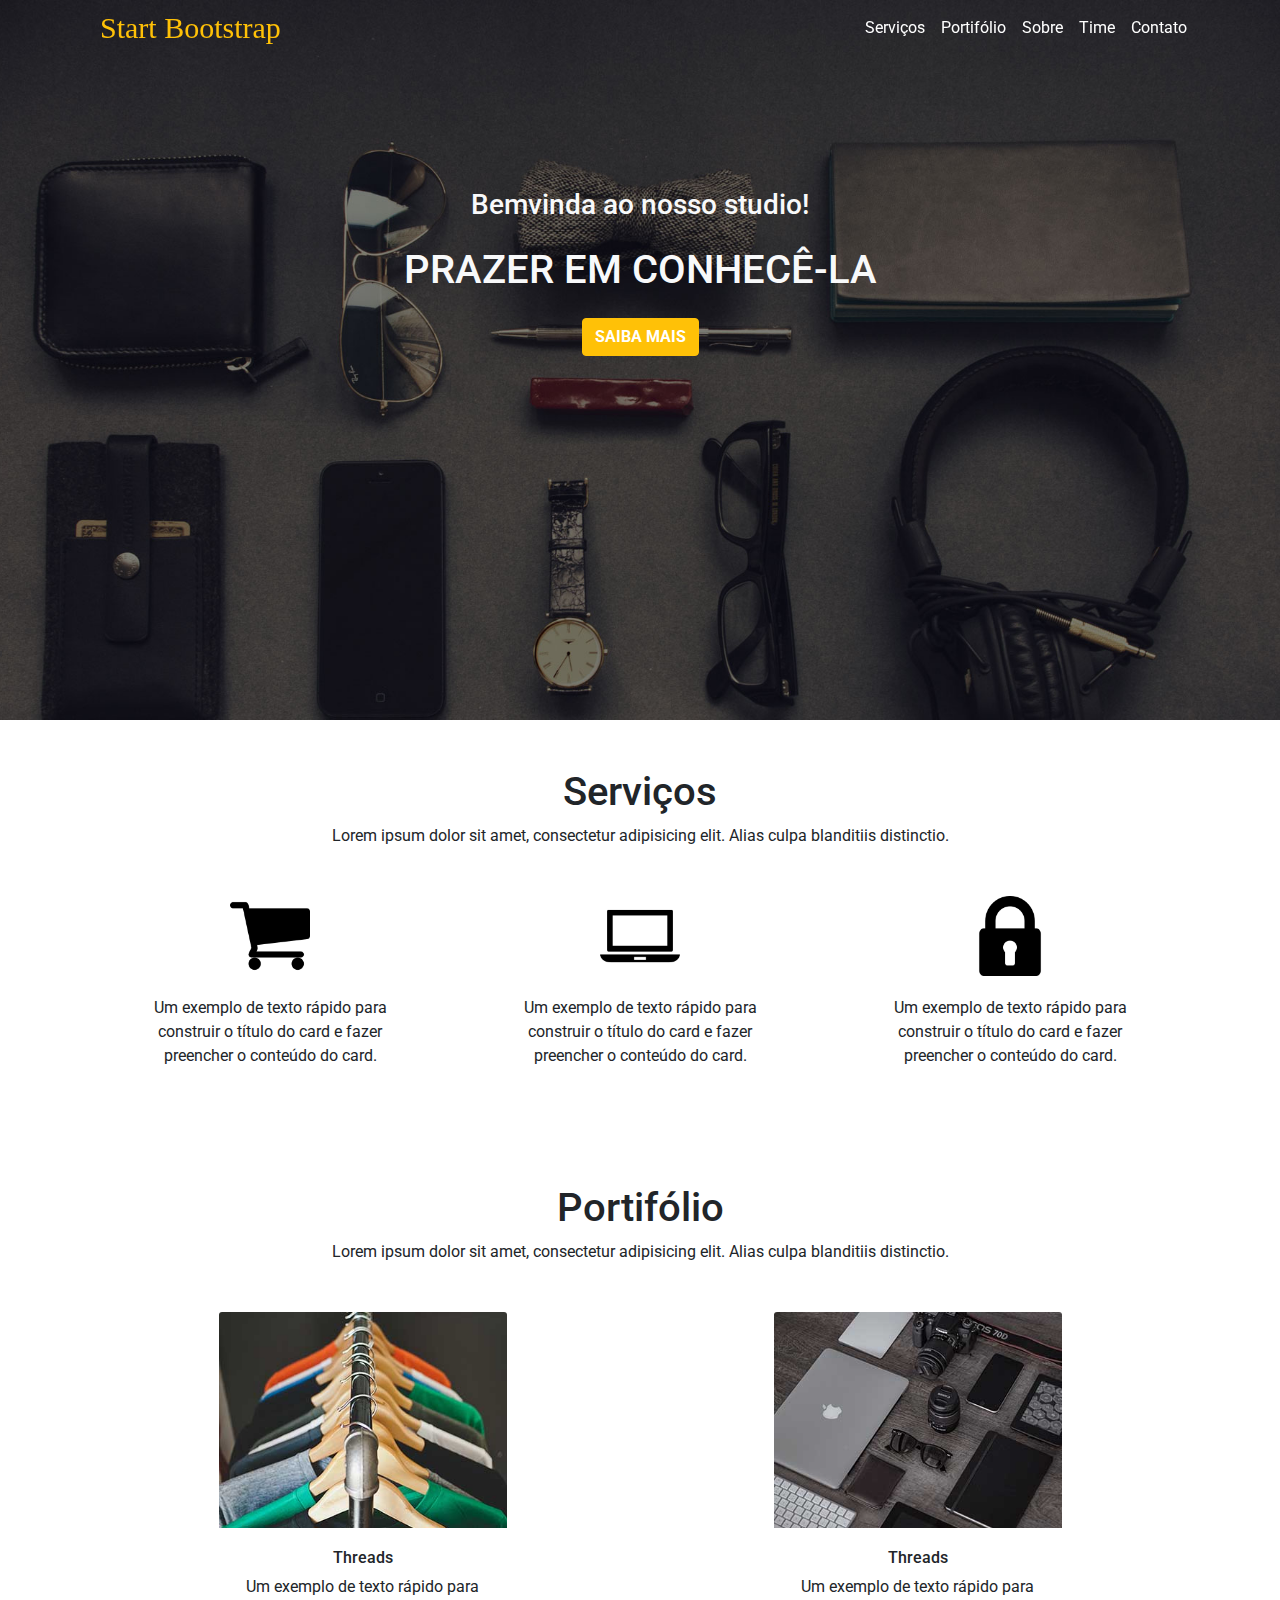
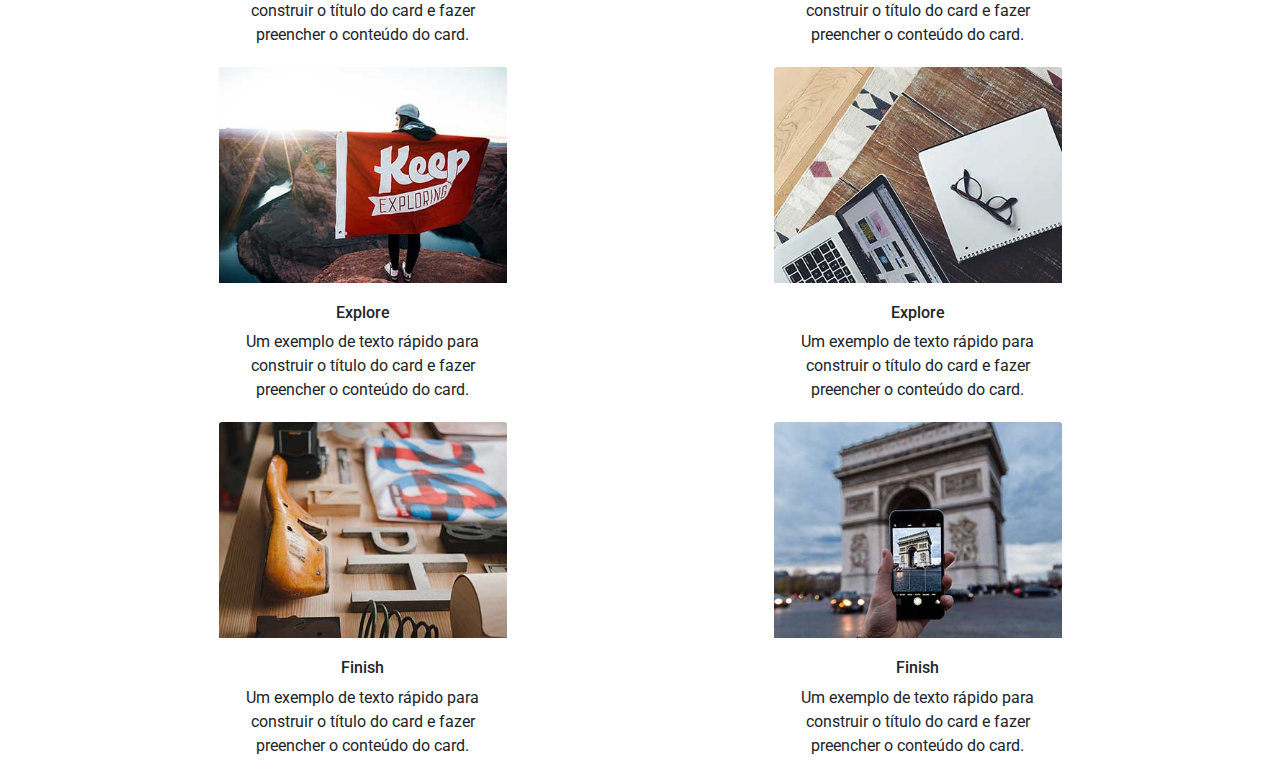
<file: portifólio/index.html>
<!DOCTYPE html>
<html lang="pt-br">
<head>
    <meta charset="UTF-8">
    <meta name="viewport" content="width=device-width, initial-scale=1.0">
    <meta http-equiv="X-UA-Compatible" content="ie=edge">
    <link href="https://fonts.googleapis.com/css?family=Permanent+Marker|Roboto" rel="stylesheet">
    <title>Document</title>
    <link rel="stylesheet" href="css/bootstrap.min.css">
    <link rel="stylesheet" href="css/style.css">
</head>
<body>
    <nav class="navbar navbar-expand-lg navbar-light bg-transparent bg d-flex align-items-start">
        <div class="container fixed-top">
            <a class="navbar-brand logo text-warning container" href="#">Start Bootstrap</a>
            <button class="navbar-toggler" type="button" data-toggle="collapse" data-target="#navbarNav" aria-controls="navbarNav" aria-expanded="false" aria-label="Alterna navegação">
                <span class="navbar-toggler-icon"></span>
            </button>
            <div class="collapse navbar-collapse justify-content-end" id="navbarNav">
                <ul class="navbar-nav">
                    <li class="nav-item">
                        <a class="nav-link text-white" href="#servicos">Serviços <span class="sr-only">(Página atual)</span></a>
                    </li>
                    <li class="nav-item">
                        <a class="nav-link text-white" href="#">Portifólio</a>
                    </li>
                    <li class="nav-item">
                        <a class="nav-link text-white" href="#">Sobre</a>
                    </li>
                    <li class="nav-item">
                        <a class="nav-link text-white" href="#">Time</a>
                    </li>
                    <li class="nav-item active">
                        <a class="nav-link text-white" href="#">Contato</a>
                    </li>
                </ul>
            </div>
        </div>
        <div class="texto-header text-light">
            <h3 >Bemvinda ao nosso studio!</h3>
            <h1 class="text-uppercase p-3">Prazer em conhecê-la</h1>
            <button class="btn btn-warning text-center text-white text-uppercase font-weight-bold">Saiba mais</button>
        </div>
    </nav>
    
    <section id="servicos" class="container text-center">
        <div class="my-5">
            <h1>Serviços</h1>
            <p>Lorem ipsum dolor sit amet, consectetur adipisicing elit. Alias culpa blanditiis distinctio.</p>
        </div>
    </section>
    
    <section class="container d-flex justify-content-around text-center">
        <div style="width: 18rem;">
            <img class="card-img-top img-card" src="assets/shopping-cart-black-shape.png" alt="Imagem de capa do card">
            <div class="card-body">
                <p class="card-text">Um exemplo de texto rápido para construir o título do card e fazer preencher o conteúdo do card.</p>
            </div>
        </div>
        <div style="width: 18rem;">
            <img class="card-img-top img-card" src="assets/laptop.png" alt="Imagem de capa do card">
            <div class="card-body">
                <p class="card-text">Um exemplo de texto rápido para construir o título do card e fazer preencher o conteúdo do card.</p>
            </div>
        </div>
        <div style="width: 18rem;">
            <img class="card-img-top img-card" src="assets/locked-padlock.png" alt="Imagem de capa do card">
            <div class="card-body">
                <p class="card-text">Um exemplo de texto rápido para construir o título do card e fazer preencher o conteúdo do card.</p>
            </div>
        </div>
    </section>
    
    <section id="portifolio" class="container text-center pt-5">
        <div class="my-5">
            <h1>Portifólio</h1>
            <p>Lorem ipsum dolor sit amet, consectetur adipisicing elit. Alias culpa blanditiis distinctio.</p>
        </div>
    </section>
    
    <section class="container d-flex justify-content-around text-center">
        <div>
            <div style="width: 18rem;">
                <img class="card-img-top" src="assets/01-thumbnail.jpg" alt="Imagem de capa do card">
                <div class="card-body">
                    <h6>Threads</h6>
                    <p class="card-text">Um exemplo de texto rápido para construir o título do card e fazer preencher o conteúdo do card.</p>
                </div>
            </div>
            <div style="width: 18rem;">
                <img class="card-img-top" src="assets/02-thumbnail.jpg" alt="Imagem de capa do card">
                <div class="card-body">
                    <h6>Explore</h6>
                    <p class="card-text">Um exemplo de texto rápido para construir o título do card e fazer preencher o conteúdo do card.</p>
                </div>
            </div>
            <div style="width: 18rem;">
                <img class="card-img-top" src="assets/03-thumbnail.jpg" alt="Imagem de capa do card">
                <div class="card-body">
                    <h6>Finish</h6>
                    <p class="card-text">Um exemplo de texto rápido para construir o título do card e fazer preencher o conteúdo do card.</p>
                </div>
            </div>
        </div>
        <div>
            <div style="width: 18rem;">
                <img class="card-img-top" src="assets/04-thumbnail.jpg" alt="Imagem de capa do card">
                <div class="card-body">
                    <h6>Threads</h6>
                    <p class="card-text">Um exemplo de texto rápido para construir o título do card e fazer preencher o conteúdo do card.</p>
                </div>
            </div>
            <div style="width: 18rem;">
                <img class="card-img-top" src="assets/05-thumbnail.jpg" alt="Imagem de capa do card">
                <div class="card-body">
                    <h6>Explore</h6>
                    <p class="card-text">Um exemplo de texto rápido para construir o título do card e fazer preencher o conteúdo do card.</p>
                </div>
            </div>
            <div style="width: 18rem;">
                <img class="card-img-top" src="assets/06-thumbnail.jpg" alt="Imagem de capa do card">
                <div class="card-body">
                    <h6>Finish</h6>
                    <p class="card-text">Um exemplo de texto rápido para construir o título do card e fazer preencher o conteúdo do card.</p>
                </div>
            </div>
        </div>
    </section>
    
    <!-- JAVASCRIPT E BOOTSTRAP -->
    
    <script src="js/jquery-3.4.1.min.js"></script>
    <script src="js/bootstrap.min.js"></script>
</body>
</html>
</file>
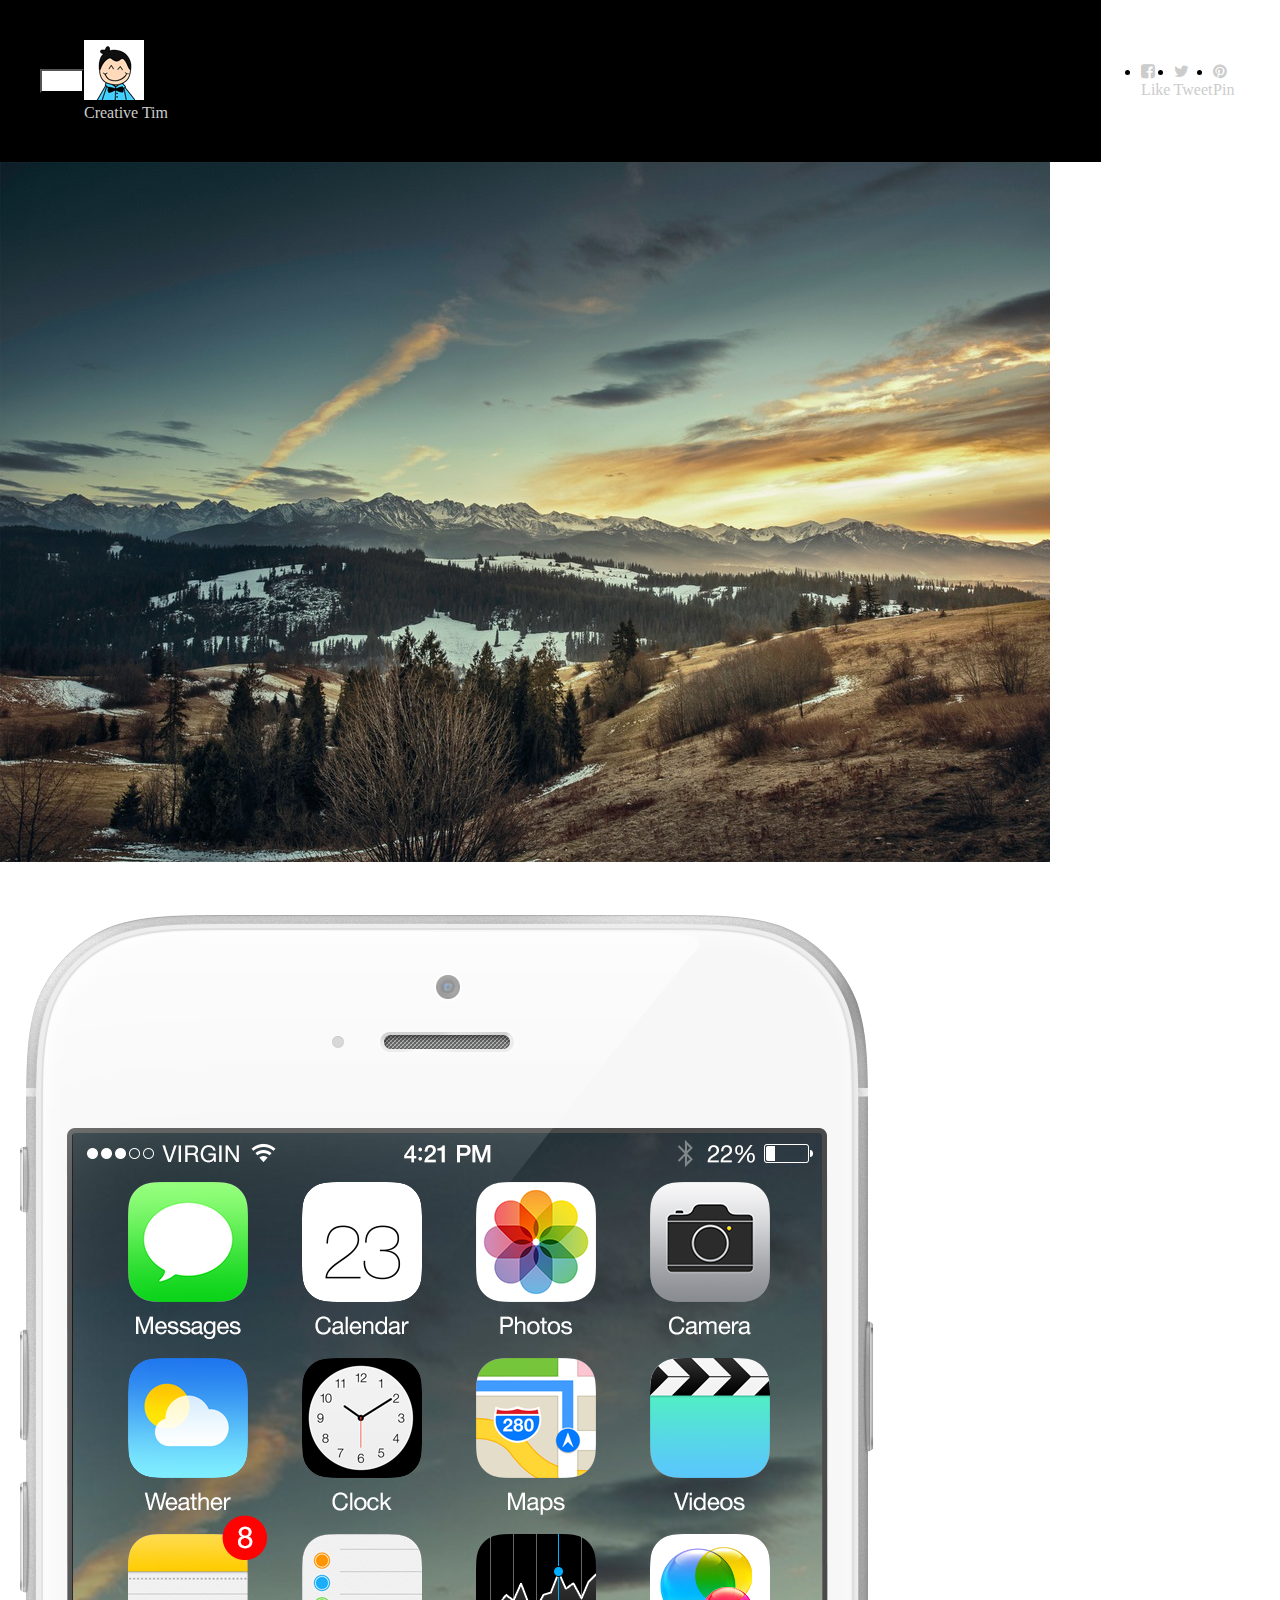
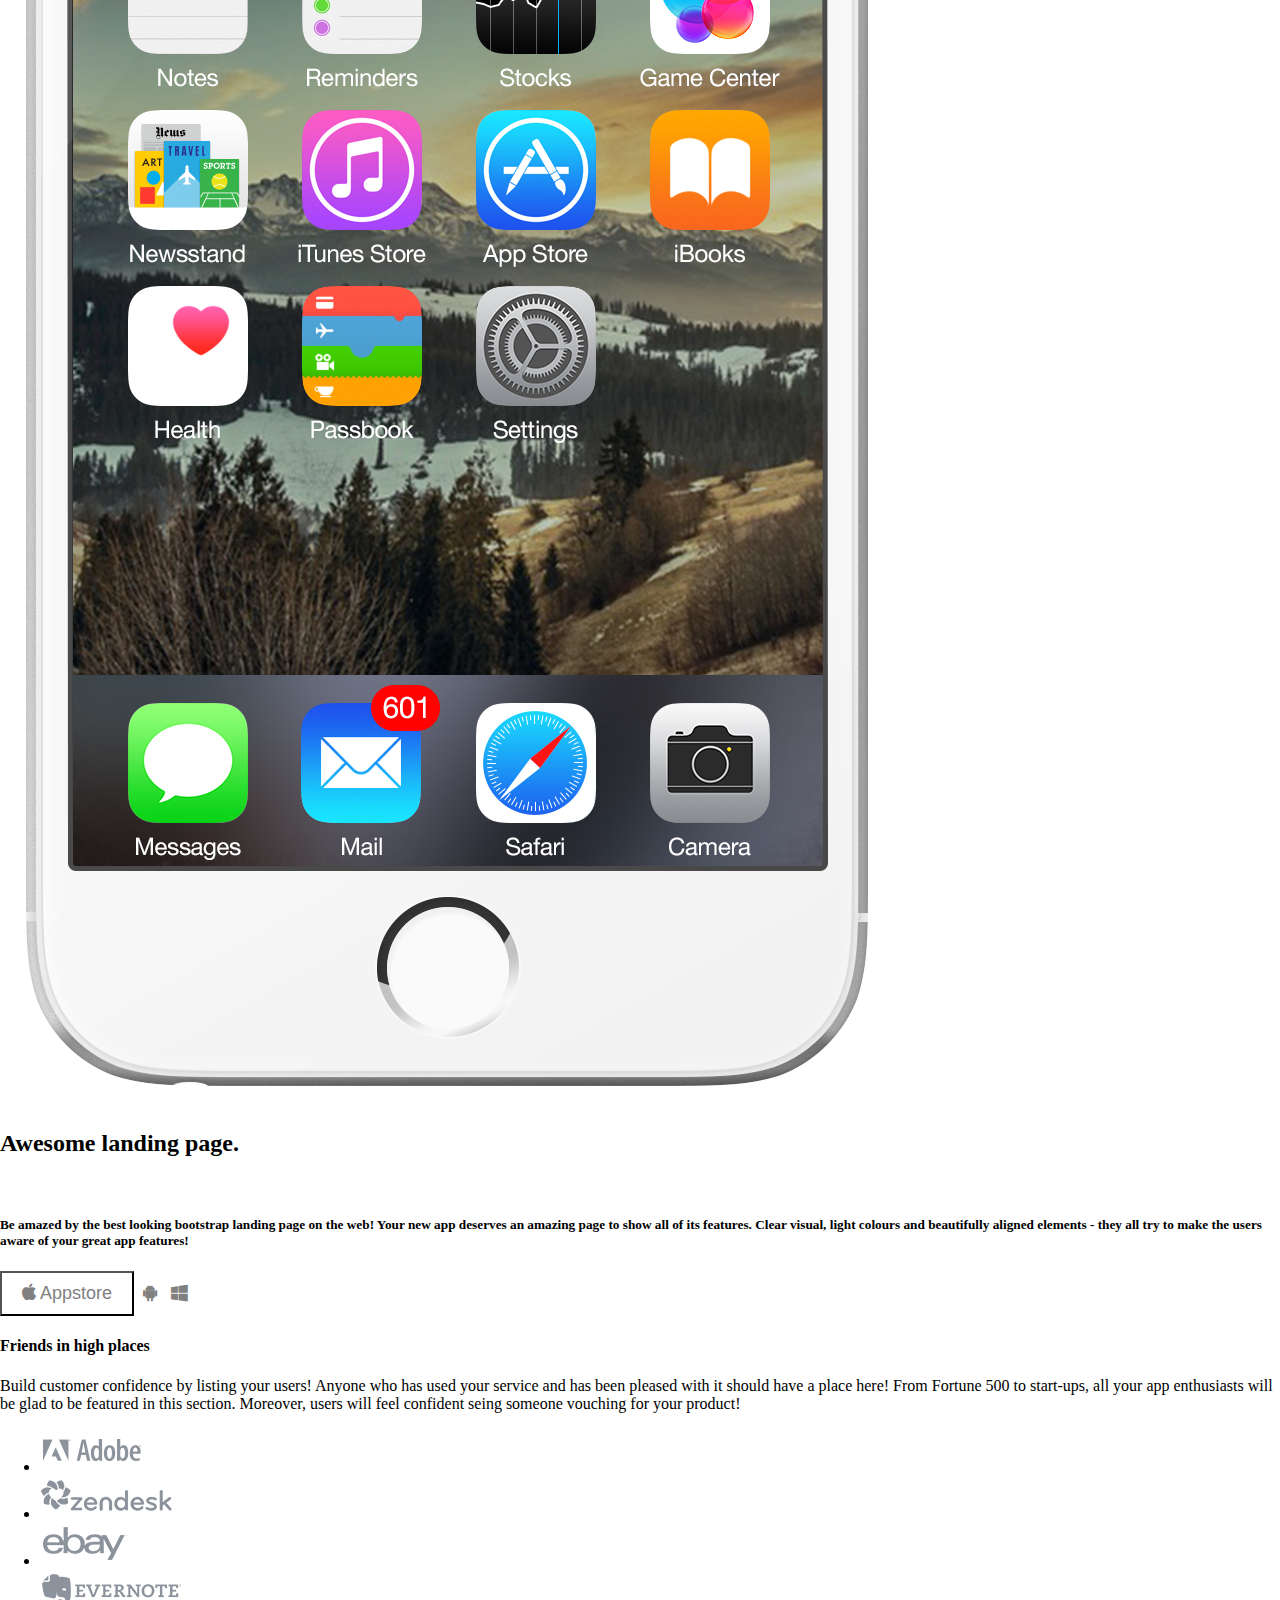
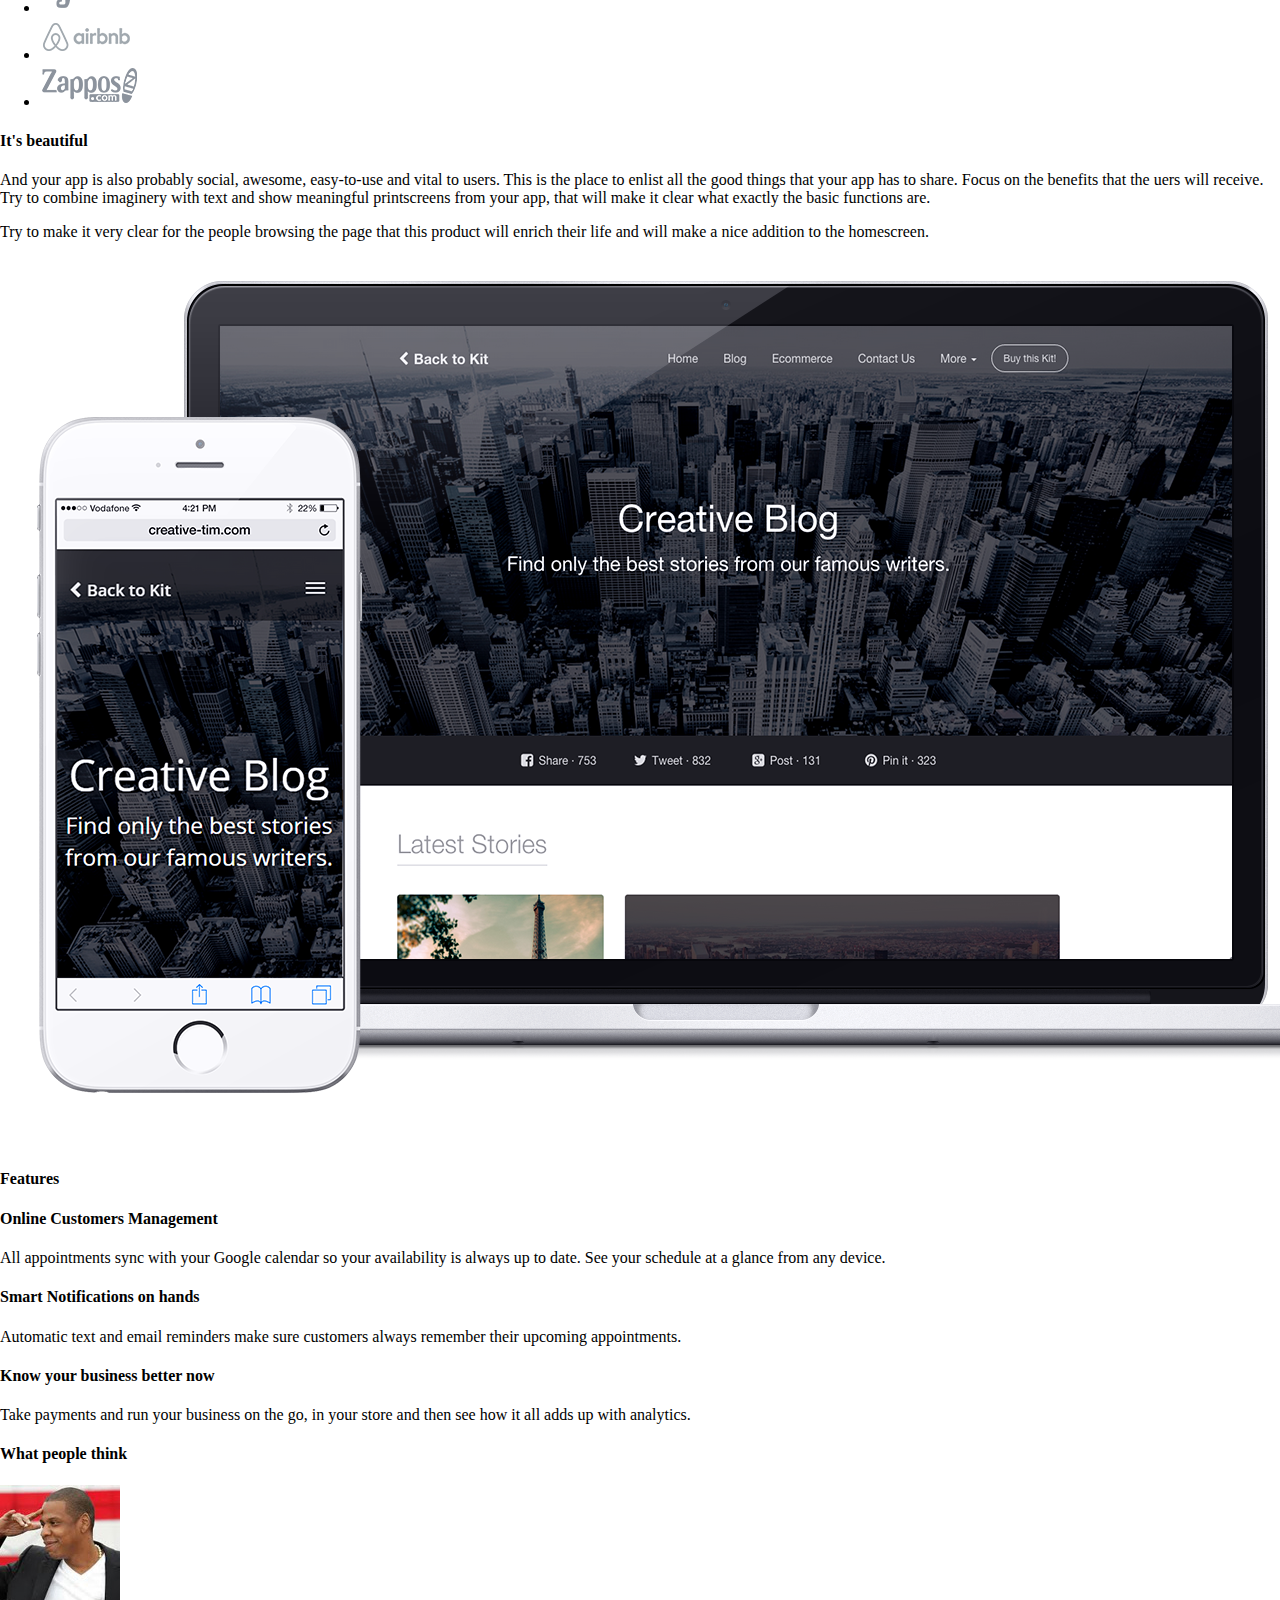
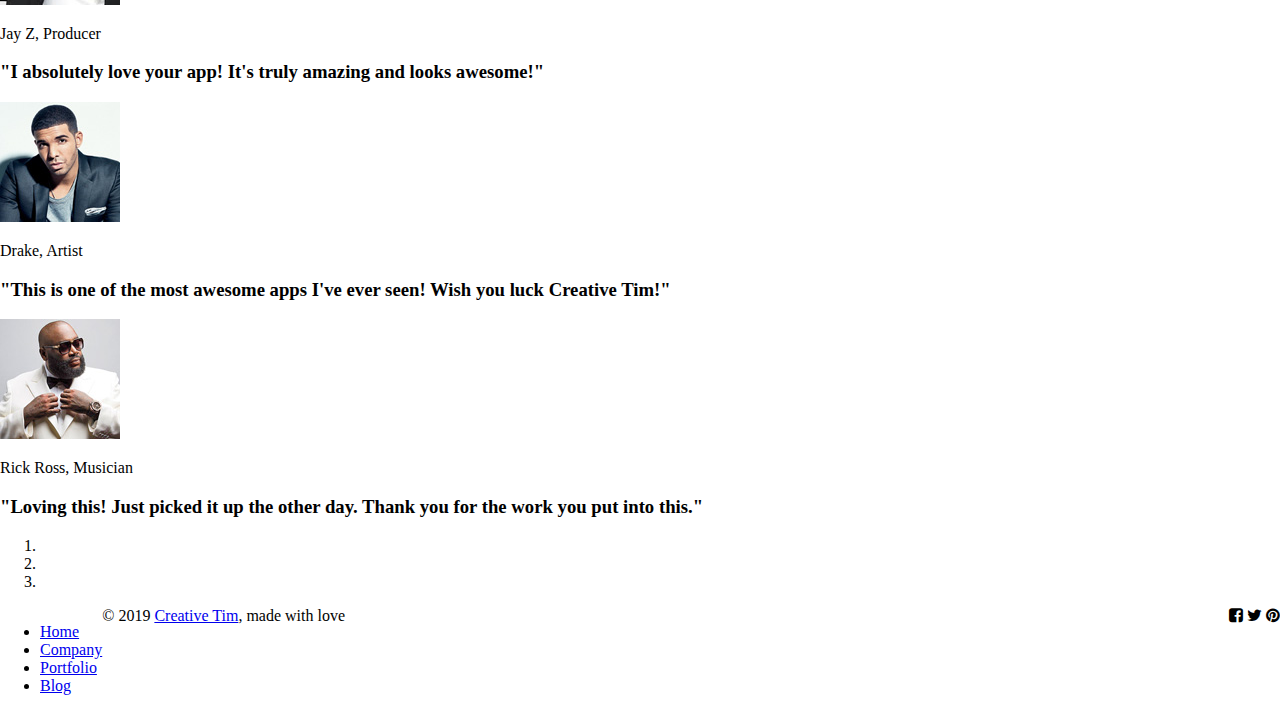
<file: site institucional/index.html>
<!doctype html>
<html lang="en">
<head>
    <meta charset="utf-8" />
    <link rel="icon" type="image/png" href="images/favicon.ico">
    <meta http-equiv="X-UA-Compatible" content="IE=edge,chrome=1"/>
    <title>Awesome Landing Page by Creative Tim</title>
    <meta content='width=device-width, initial-scale=1.0, maximum-scale=1.0, user-scalable=0' name='viewport'/>
    <meta name="viewport" content="width=device-width"/>
    
    <!--     Fonts and icons     -->
    <link href="http://maxcdn.bootstrapcdn.com/font-awesome/4.2.0/css/font-awesome.min.css" rel="stylesheet">
    <link href='http://fonts.googleapis.com/css?family=Open+Sans:300italic,400,300' rel='stylesheet' type='text/css'>
    
    <link rel="stylesheet" href="style/style.css">
</head>
<body class="landing-page">
    
    <!-- INÍCIO HEADER -->
    
    <nav class="navbar navbar-transparent navbar-top" role="navigation">
        <div class="container">
            <!-- Brand and toggle get grouped for better mobile display -->
            <div class="navbar-header">
                <button id="menu-toggle" class="btn1" type="button" class="navbar-toggle" data-toggle="collapse" data-target="#example">
                    <span class="sr-only">Toggle navigation</span>
                    <span class="icon-bar bar1"></span>
                    <span class="icon-bar bar2"></span>
                    <span class="icon-bar bar3"></span>
                </button>
                <a href="http://www.creative-tim.com">
                    <div class="logo-container">
                        <div class="logo">
                            <img src="images/new_logo.png" alt="Creative Tim Logo">
                        </div>
                        <div class="brand">
                            Creative Tim
                        </div>
                    </div>
                </a>
            </div>
            <!-- Collect the nav links, forms, and other content for toggling -->
            <div class="collapse navbar-collapse" id="example" >
                <ul class="nav navbar-nav navbar-right">
                    <li>
                        <a href="#">
                            <i class="fa fa-facebook-square"></i>
                            Like
                        </a>
                    </li>
                    <li>
                        <a href="#">
                            <i class="fa fa-twitter"></i>
                            Tweet
                        </a>
                    </li>
                    <li>
                        <a href="#">
                            <i class="fa fa-pinterest"></i>
                            Pin
                        </a>
                    </li>
                </ul>
            </div>
            <!-- /.navbar-collapse -->
        </div>
    </nav>
    <div class="wrapper">
        <div class="parallax filter-gradient blue" data-color="blue">
            <div class="parallax-background">
                <img class="parallax-background-image" src="images/bg3.jpg">
            </div>
            <div class= "container">
                <div class="row">
                    <div class="col-md-5 hidden-xs">
                        <div class="parallax-image">
                            <img class="phone" src="images/iphone3.png" style="margin-top: 20px"/>
                        </div>
                    </div>
                    <div class="col-md-6 col-md-offset-1">
                        <div class="description">
                            <h2>Awesome landing page.</h2>
                            <br>
                            <h5>Be amazed by the best looking bootstrap landing page on the web! Your new app deserves an amazing page to show all of its features. Clear visual, light colours and beautifully aligned elements - they all try to make the users aware of your great app features!</h5>
                        </div>
                        <div class="buttons">
                            <button class="btn1 btn-fill btn-neutral">
                                <i class="fa fa-apple"></i> Appstore
                            </button>
                            <button class="btn2 btn-simple btn-neutral">
                                <i class="fa fa-android"></i>
                            </button>
                            <button class="btn2 btn-simple btn-neutral">
                                <i class="fa fa-windows"></i>
                            </button>
                        </div>
                    </div>
                </div>
            </div>
        </div>
        <div class="section section-gray section-clients">
            <div class="container text-center">
                <h4 class="header-text">Friends in high places</h4>
                <p>
                    Build customer confidence by listing your users! Anyone who has used your service and has been pleased with it should have a place here! From Fortune 500 to start-ups, all your app enthusiasts will be glad to be featured in this section. Moreover, users will feel confident seing someone vouching for your product!<br>
                </p>
                <div class="logos">
                    <ul class="list-unstyled">
                        <li ><img src="images/adobe.png"/></li>
                        <li ><img src="images/zendesk.png"/></li>
                        <li ><img src="images/ebay.png"/></i>
                            <li ><img src="images/evernote.png"/></li>
                            <li ><img src="images/airbnb.png"/></li>
                            <li ><img src="images/zappos.png"/></li>
                        </ul>
                    </div>
                </div>
            </div>
            <div class="section section-presentation">
                <div class="container">
                    <div class="row">
                        <div class="col-md-6">
                            <div class="description">
                                <h4 class="header-text">It's beautiful</h4>
                                <p>And your app is also probably social, awesome, easy-to-use and vital to users. This is the place to enlist all the good things that your app has to share. Focus on the benefits that the uers will receive. Try to combine imaginery with text and show meaningful printscreens from your app, that will make it clear what exactly the basic functions are. </p>
                                <p>Try to make it very clear for the people browsing the page that this product will enrich their life and will make a nice addition to the homescreen.
                                    <p>
                                    </div>
                                </div>
                                <div class="col-md-5 col-md-offset-1 hidden-xs">
                                    <img src="images/mac.png"/>
                                </div>
                            </div>
                        </div>
                    </div>
                    <div class="section section-features">
                        <div class="container">
                            <h4 class="header-text text-center">Features</h4>
                            <div class="row">
                                <div class="col-md-4">
                                    <div class="card card-blue">
                                        <div class="icon">
                                            <i class="pe-7s-note2"></i>
                                        </div>
                                        <div class="text">
                                            <h4>Online Customers Management</h4>
                                            <p>All appointments sync with your Google calendar so your availability is always up to date. See your schedule at a glance from any device.</p>
                                        </div>
                                    </div>
                                </div>
                                <div class="col-md-4">
                                    <div class="card card-blue">
                                        <div class="icon">
                                            <i class="pe-7s-bell"></i>
                                        </div>
                                        <h4>Smart Notifications on hands</h4>
                                        <p>Automatic text and email reminders make sure customers always remember their upcoming appointments.</p>
                                    </div>
                                </div>
                                <div class="col-md-4">
                                    <div class="card card-blue">
                                        <div class="icon">
                                            <i class="pe-7s-graph1"></i>
                                        </div>
                                        <h4>Know your business better now</h4>
                                        <p>Take payments and run your business on the go, in your store and then see how it all adds up with analytics.</p>
                                    </div>
                                </div>
                            </div>
                        </div>
                    </div>
                    <div class="section section-testimonial">
                        <div class="container">
                            <h4 class="header-text text-center">What people think</h4>
                            <div id="carousel-example-generic" class="carousel fade" data-ride="carousel">
                                <!-- Wrapper for slides -->
                                <div class="carousel-inner" role="listbox">
                                    <div class="item">
                                        <div class="mask">
                                            <img src="images/face-4.jpg">
                                        </div>
                                        <div class="carousel-testimonial-caption">
                                            <p>Jay Z, Producer</p>
                                            <h3>"I absolutely love your app! It's truly amazing and looks awesome!"</h3>
                                        </div>
                                    </div>
                                    <div class="item active">
                                        <div class="mask">
                                            <img src="images/face-3.jpg">
                                        </div>
                                        <div class="carousel-testimonial-caption">
                                            <p>Drake, Artist</p>
                                            <h3>"This is one of the most awesome apps I've ever seen! Wish you luck Creative Tim!"</h3>
                                        </div>
                                    </div>
                                    <div class="item">
                                        <div class="mask">
                                            <img src="images/face-2.jpg">
                                        </div>
                                        <div class="carousel-testimonial-caption">
                                            <p>Rick Ross, Musician</p>
                                            <h3>"Loving this! Just picked it up the other day. Thank you for the work you put into this."</h3>
                                        </div>
                                    </div>
                                </div>
                                <ol class="carousel-indicators carousel-indicators-blue">
                                    <li data-target="#carousel-example-generic" data-slide-to="0" class="active"></li>
                                    <li data-target="#carousel-example-generic" data-slide-to="1"></li>
                                    <li data-target="#carousel-example-generic" data-slide-to="2"></li>
                                </ol>
                            </div>
                        </div>
                    </div>
                    <footer class="footer">
                        <div class="container">
                            <nav class="pull-left">
                                <ul>
                                    <li>
                                        <a href="#">
                                            Home
                                        </a>
                                    </li>
                                    <li>
                                        <a href="#">
                                            Company
                                        </a>
                                    </li>
                                    <li>
                                        <a href="#">
                                            Portfolio
                                        </a>
                                    </li>
                                    <li>
                                        <a href="#">
                                            Blog
                                        </a>
                                    </li>
                                </ul>
                            </nav>
                            <div class="social-area pull-right">
                                <a class="btn btn-social btn-facebook btn-simple">
                                    <i class="fa fa-facebook-square"></i>
                                </a>
                                <a class="btn btn-social btn-twitter btn-simple">
                                    <i class="fa fa-twitter"></i>
                                </a>
                                <a class="btn btn-social btn-pinterest btn-simple">
                                    <i class="fa fa-pinterest"></i>
                                </a>
                            </div>
                            <div class="copyright">
                                &copy; 2019 <a href="#">Creative Tim</a>, made with love
                            </div>
                        </div>
                    </footer>
                </div>
                
            </body>
            </html>
</file>
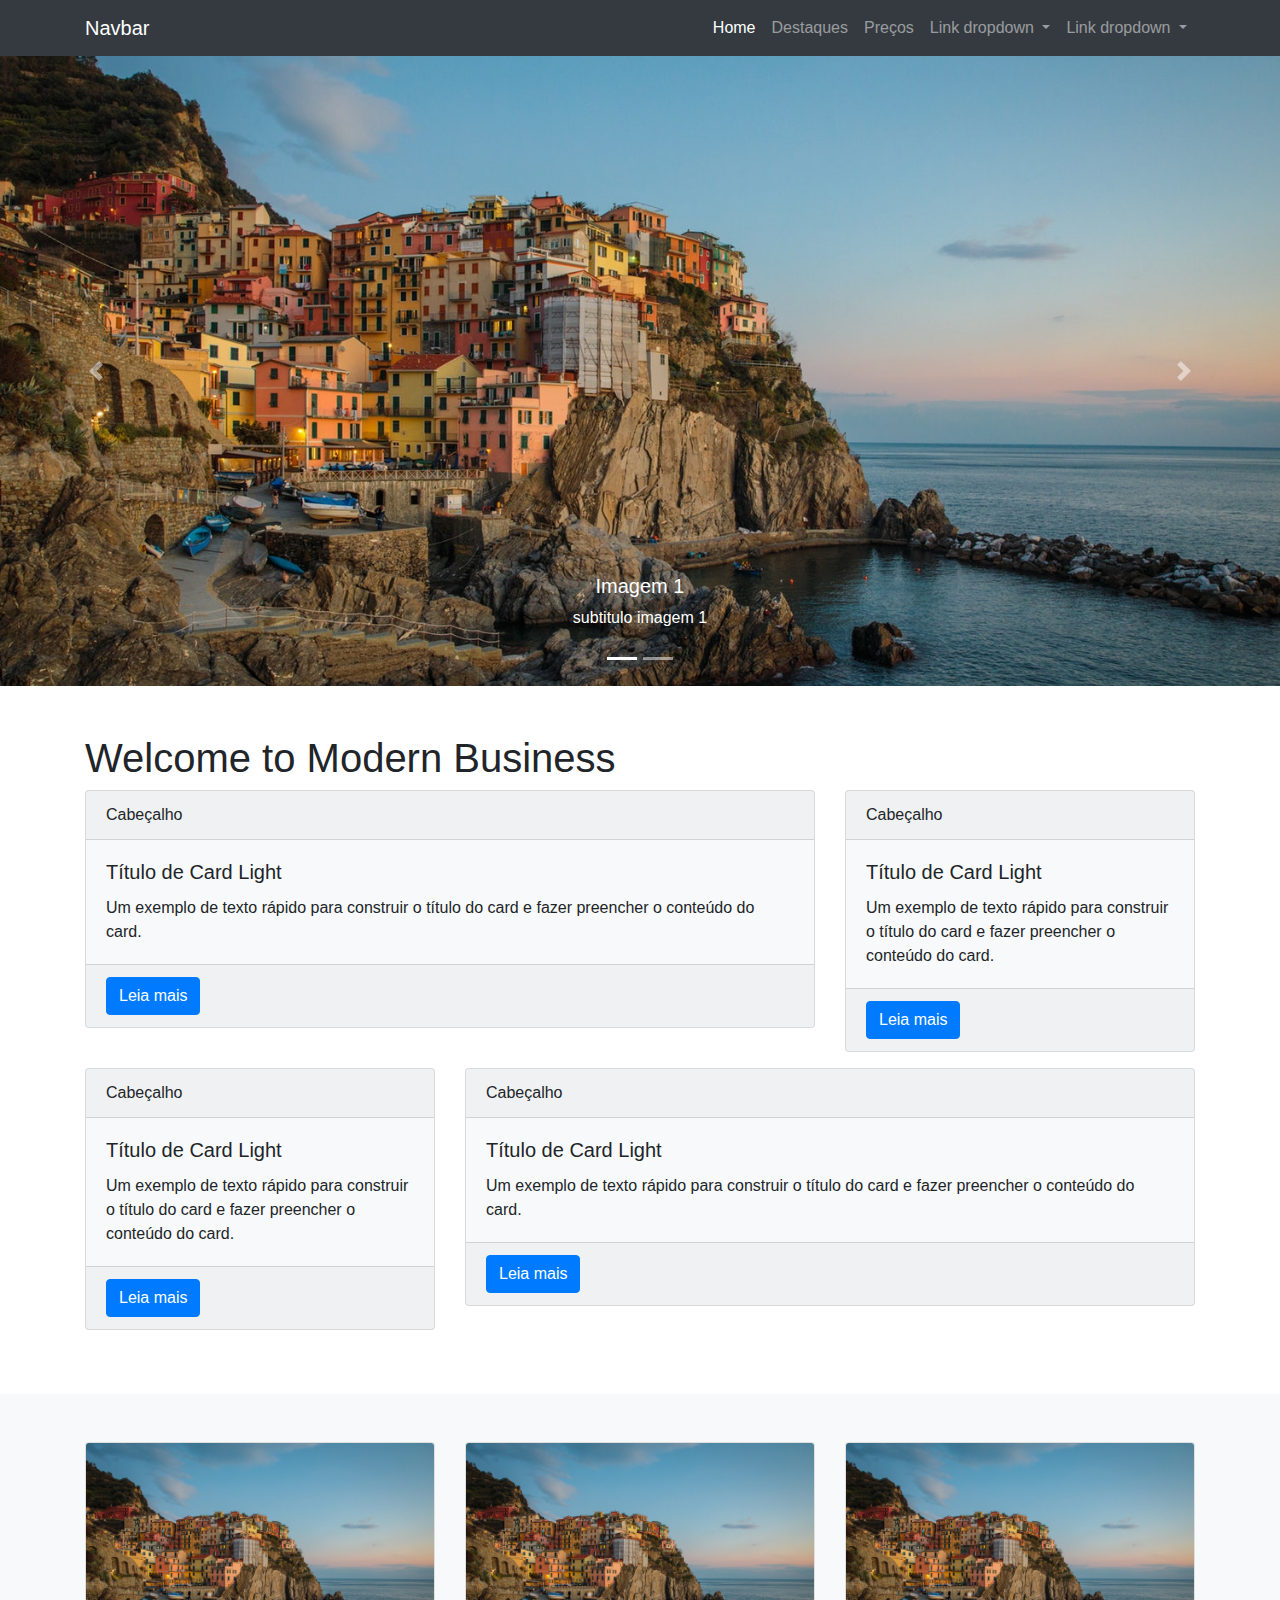
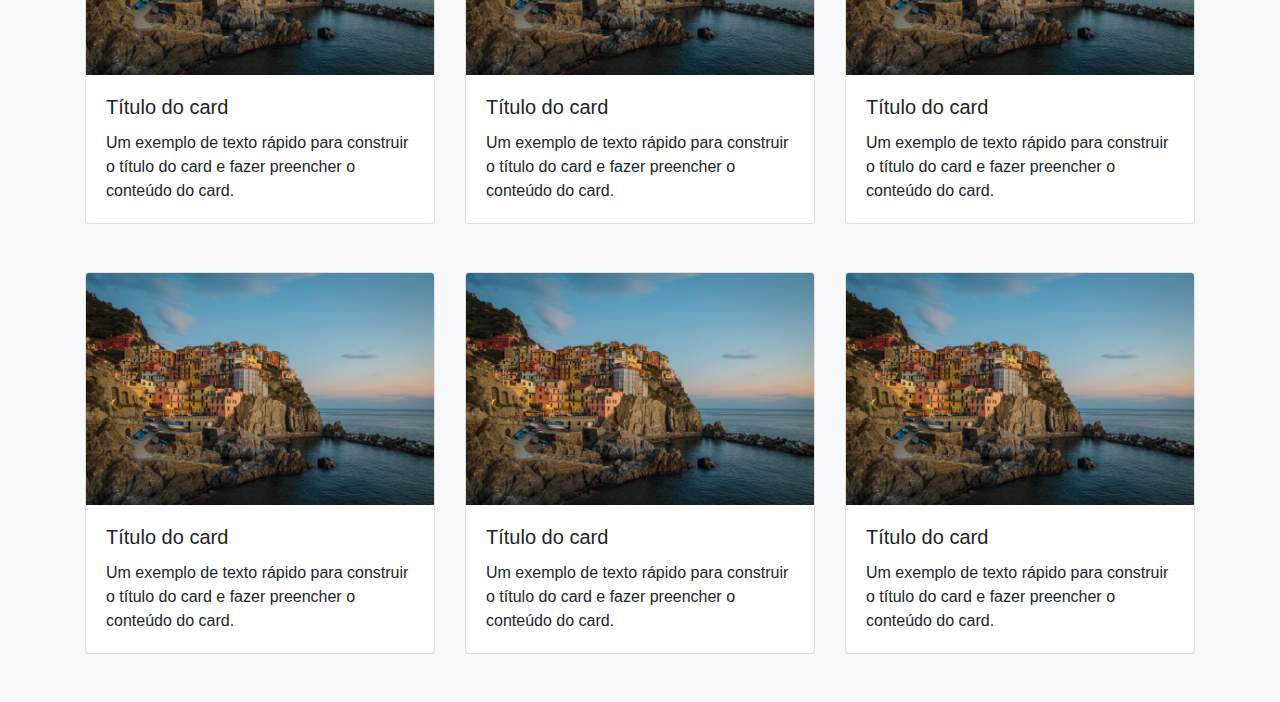
<file: portifólio/T7-bootstrap-sass-master/aula-1/Teste-bootstrap/index.html>
<!DOCTYPE html>
<html lang="pt-br">
<head>
    <meta charset="UTF-8">
    <meta name="viewport" content="width=device-width, initial-scale=1.0">
    <meta http-equiv="X-UA-Compatible" content="ie=edge">
    <title>Bootstrap</title>

    <!-- css -->
    <link rel="stylesheet" href="style/bootstrap.min.css">
    <link rel="stylesheet" href="style/main.css">

    <!-- CDN -->
    <!-- <link rel="stylesheet" href="https://stackpath.bootstrapcdn.com/bootstrap/4.1.3/css/bootstrap.min.css" integrity="sha384-MCw98/SFnGE8fJT3GXwEOngsV7Zt27NXFoaoApmYm81iuXoPkFOJwJ8ERdknLPMO" crossorigin="anonymous"> -->
</head>
<body>
    <!-- navbar - barra de navegação -->
    <nav class="navbar navbar-expand-lg navbar-dark bg-dark">   
        <div class="container">
            <a class="navbar-brand" href="#">Navbar</a>
            <button class="navbar-toggler" type="button" data-toggle="collapse" data-target="#navbarNavDropdown" aria-controls="navbarNavDropdown" aria-expanded="false" aria-label="Alterna navegação">
                <span class="navbar-toggler-icon"></span>
            </button>
            <div class="collapse navbar-collapse" id="navbarNavDropdown">
                <ul class="navbar-nav ml-auto">
                    <li class="nav-item active">
                        <a class="nav-link" href="#">Home <span class="sr-only">(Página atual)</span></a>
                    </li>
                    <li class="nav-item">
                        <a class="nav-link" href="#">Destaques</a>
                    </li>
                    <li class="nav-item">
                        <a class="nav-link" href="#">Preços</a>
                    </li>
                    <li class="nav-item dropdown">
                        <a class="nav-link dropdown-toggle" href="#" id="navbarDropdownMenuLink" role="button" data-toggle="dropdown" aria-haspopup="true" aria-expanded="false">
                        Link dropdown
                        </a>
                        <div class="dropdown-menu" aria-labelledby="navbarDropdownMenuLink">
                            <a class="dropdown-item" href="#">Ação</a>
                            <a class="dropdown-item" href="#">Outra ação</a>
                            <a class="dropdown-item" href="#">Algo mais aqui</a>
                        </div>
                    </li>
                    <li class="nav-item dropdown">
                        <a class="nav-link dropdown-toggle" href="#" role="button" id="dropdownMenuLink" data-toggle="dropdown" aria-haspopup="true" aria-expanded="false">
                            Link dropdown
                        </a>
                            
                        <div class="dropdown-menu" aria-labelledby="dropdownMenuLink">
                            <a class="dropdown-item" href="#">Alguma ação</a>
                            <a class="dropdown-item" href="#">Outra ação</a>
                            <a class="dropdown-item" href="#">Alguma coisa aqui</a>
                        </div>
                    </li>
                </ul>
            </div>
        </div>
    </nav>

    <!-- carousel -->
    <div id="carouselExampleIndicators" class="carousel slide" data-ride="carousel">
        <ol class="carousel-indicators">
            <li data-target="#carouselExampleIndicators" data-slide-to="0" class="active"></li>
            <li data-target="#carouselExampleIndicators" data-slide-to="1"></li>
        </ol>
        <div class="carousel-inner">
            <div class="carousel-item active">
                <img class="d-block w-100" src="assets/Italy.jfif" alt="Primeiro Slide">
                <div class="carousel-caption d-none d-md-block">
                    <h5>Imagem 1</h5>
                    <p>subtitulo imagem 1</p>
                </div>
            </div>
            <div class="carousel-item">
                <img class="d-block w-100" src="assets/Italy2.jfif" alt="Segundo Slide">
                <div class="carousel-caption d-none d-md-block">
                    <h5>Imagem 2</h5>
                    <p>subtitulo imagem 2</p>
                </div>
            </div>
        </div>
        <a class="carousel-control-prev" href="#carouselExampleIndicators" role="button" data-slide="prev">
            <span class="carousel-control-prev-icon" aria-hidden="true"></span>
            <span class="sr-only">Anterior</span>
        </a>
        <a class="carousel-control-next" href="#carouselExampleIndicators" role="button" data-slide="next">
            <span class="carousel-control-next-icon" aria-hidden="true"></span>
            <span class="sr-only">Próximo</span>
        </a>
    </div>

    <section class="container py-5">
        <h1>Welcome to Modern Business</h1>

        <div class="row">
            <!-- card -->
            <div class="col-xl-8 col-md-6">
                <div class="card bg-light mb-3">
                    <div class="card-header">Cabeçalho</div>
                    <div class="card-body">
                        <h5 class="card-title">Título de Card Light</h5>
                        <p class="card-text">Um exemplo de texto rápido para construir o título do card e fazer preencher o conteúdo do card.</p>
                    </div>
                    <div class="card-footer">
                        <button class="btn btn-primary">Leia mais</button>
                    </div>
                </div>
            </div>

            <div class="col-xl-4 col-md-6">
                <div class="card bg-light mb-3">
                    <div class="card-header">Cabeçalho</div>
                    <div class="card-body">
                        <h5 class="card-title">Título de Card Light</h5>
                        <p class="card-text">Um exemplo de texto rápido para construir o título do card e fazer preencher o conteúdo do card.</p>
                    </div>
                    <div class="card-footer">
                        <button class="btn btn-primary">Leia mais</button>
                    </div>
                </div>
            </div>

            <div class="col-xl-4 col-md-6">
                <div class="card bg-light mb-3">
                    <div class="card-header">Cabeçalho</div>
                    <div class="card-body">
                        <h5 class="card-title">Título de Card Light</h5>
                        <p class="card-text">Um exemplo de texto rápido para construir o título do card e fazer preencher o conteúdo do card.</p>
                    </div>
                    <div class="card-footer">
                        <button class="btn btn-primary">Leia mais</button>
                    </div>
                </div>
            </div>

            <div class="col-xl-8 col-md-6">
                <div class="card bg-light mb-3">
                    <div class="card-header">Cabeçalho</div>
                    <div class="card-body">
                        <h5 class="card-title">Título de Card Light</h5>
                        <p class="card-text">Um exemplo de texto rápido para construir o título do card e fazer preencher o conteúdo do card.</p>
                    </div>
                    <div class="card-footer">
                        <button class="btn btn-primary">Leia mais</button>
                    </div>
                </div>
            </div>
        </div>
    </section>

    <section class="bg-light pt-5 pb-5">
        <div class="container">
            <div class="row mb-5">
                <div class="col-sm">
                    <div class="card">
                        <img class="card-img-top" src="assets/Italy.jfif" alt="Imagem de capa do card">
                        <div class="card-body">
                            <h5 class="card-title">Título do card</h5>
                            <p class="card-text">Um exemplo de texto rápido para construir o título do card e fazer preencher o conteúdo do card.</p>
                        </div>
                    </div>
                </div>

                <div class="col-sm">
                    <div class="card">
                        <img class="card-img-top" src="assets/Italy.jfif" alt="Imagem de capa do card">
                        <div class="card-body">
                            <h5 class="card-title">Título do card</h5>
                            <p class="card-text">Um exemplo de texto rápido para construir o título do card e fazer preencher o conteúdo do card.</p>
                        </div>
                    </div>
                </div>

                <div class="col-sm">
                    <div class="card">
                        <img class="card-img-top" src="assets/Italy.jfif" alt="Imagem de capa do card">
                        <div class="card-body">
                            <h5 class="card-title">Título do card</h5>
                            <p class="card-text">Um exemplo de texto rápido para construir o título do card e fazer preencher o conteúdo do card.</p>
                        </div>
                    </div>
                </div>
            </div>

            <div class="row">
                    <div class="col-sm">
                        <div class="card">
                            <img class="card-img-top" src="assets/Italy.jfif" alt="Imagem de capa do card">
                            <div class="card-body">
                                <h5 class="card-title">Título do card</h5>
                                <p class="card-text">Um exemplo de texto rápido para construir o título do card e fazer preencher o conteúdo do card.</p>
                            </div>
                        </div>
                    </div>
    
                    <div class="col-sm">
                        <div class="card">
                            <img class="card-img-top" src="assets/Italy.jfif" alt="Imagem de capa do card">
                            <div class="card-body">
                                <h5 class="card-title">Título do card</h5>
                                <p class="card-text">Um exemplo de texto rápido para construir o título do card e fazer preencher o conteúdo do card.</p>
                            </div>
                        </div>
                    </div>
    
                    <div class="col-sm">
                        <div class="card">
                            <img class="card-img-top" src="assets/Italy.jfif" alt="Imagem de capa do card">
                            <div class="card-body">
                                <h5 class="card-title">Título do card</h5>
                                <p class="card-text">Um exemplo de texto rápido para construir o título do card e fazer preencher o conteúdo do card.</p>
                            </div>
                        </div>
                    </div>
            </div>
        </div>
    </section>

    <!-- js -->
    <script src="js/jquery-3.4.1.min.js"></script>
    <script src="js/bootstrap.min.js"></script>

    <!-- CDN -->
    <!-- <script src="https://code.jquery.com/jquery-3.3.1.slim.min.js" integrity="sha384-q8i/X+965DzO0rT7abK41JStQIAqVgRVzpbzo5smXKp4YfRvH+8abtTE1Pi6jizo" crossorigin="anonymous"></script>
    <script src="https://cdnjs.cloudflare.com/ajax/libs/popper.js/1.14.3/umd/popper.min.js" integrity="sha384-ZMP7rVo3mIykV+2+9J3UJ46jBk0WLaUAdn689aCwoqbBJiSnjAK/l8WvCWPIPm49" crossorigin="anonymous"></script>
    <script src="https://stackpath.bootstrapcdn.com/bootstrap/4.1.3/js/bootstrap.min.js" integrity="sha384-ChfqqxuZUCnJSK3+MXmPNIyE6ZbWh2IMqE241rYiqJxyMiZ6OW/JmZQ5stwEULTy" crossorigin="anonymous"></script> -->
</body>
</html>
</file>
<file: portifólio/css/style.css>
* {
    font-family: 'Roboto', sans-serif;
}

.logo {
    font-family: 'Permanent Marker', cursive;
    font-size: 30px;
}

.bg {
    background-image: url(../assets/header-bg.jpg);
    background-size: cover;
    background-position: center;
    background-attachment: fixed;
    height: 80vh;
    display: flex;
    flex-direction: column;
}

.texto-header {
    display: flex;
    flex-direction: column;
    width: 100%;
    align-items: center;
    justify-content: center;
    padding-top: 20vh;
    text-align: center;
    font-family: 'Roboto', sans-serif;
}

.img-card {
    width: 80px;
}
</file>
<file: site institucional/style/style.css>
body {
  margin: 0;
}

nav.navbar {
  width: 100vw;
}

nav.navbar .navbar-header {
  background-color: #000;
  padding: 40px;
  width: 100%;
  display: -webkit-box;
  display: -ms-flexbox;
  display: flex;
  -webkit-box-align: center;
      -ms-flex-align: center;
          align-items: center;
  -webkit-box-pack: "space-between";
      -ms-flex-pack: "space-between";
          justify-content: "space-between";
}

nav.navbar a {
  font-size: 16px;
  text-decoration: none;
  color: #ccc;
}

nav.navbar h1 {
  font-size: 24px;
  text-transform: uppercase;
  color: #fff;
}

nav.navbar .container, nav.navbar ul {
  display: -webkit-box;
  display: -ms-flexbox;
  display: flex;
  -webkit-box-align: center;
      -ms-flex-align: center;
          align-items: center;
  -webkit-box-pack: "space-around";
      -ms-flex-pack: "space-around";
          justify-content: "space-around";
}

nav.navbar ul {
  padding: 40px;
}

.btn1 {
  padding: 10px 20px;
  background: #fff;
  text-transform: none;
  color: gray;
  font-size: 18px;
}

.btn2 {
  padding: 5px 5px;
  background: transparent;
  text-transform: none;
  color: gray;
  font-size: 18px;
  border: none;
}
/*# sourceMappingURL=style.css.map */
</file>
<file: portifólio/T7-bootstrap-sass-master/aula-1/Teste-bootstrap/style/main.css>
.carousel img{
    height: 70vh;
    object-fit: cover;
}
</file>
